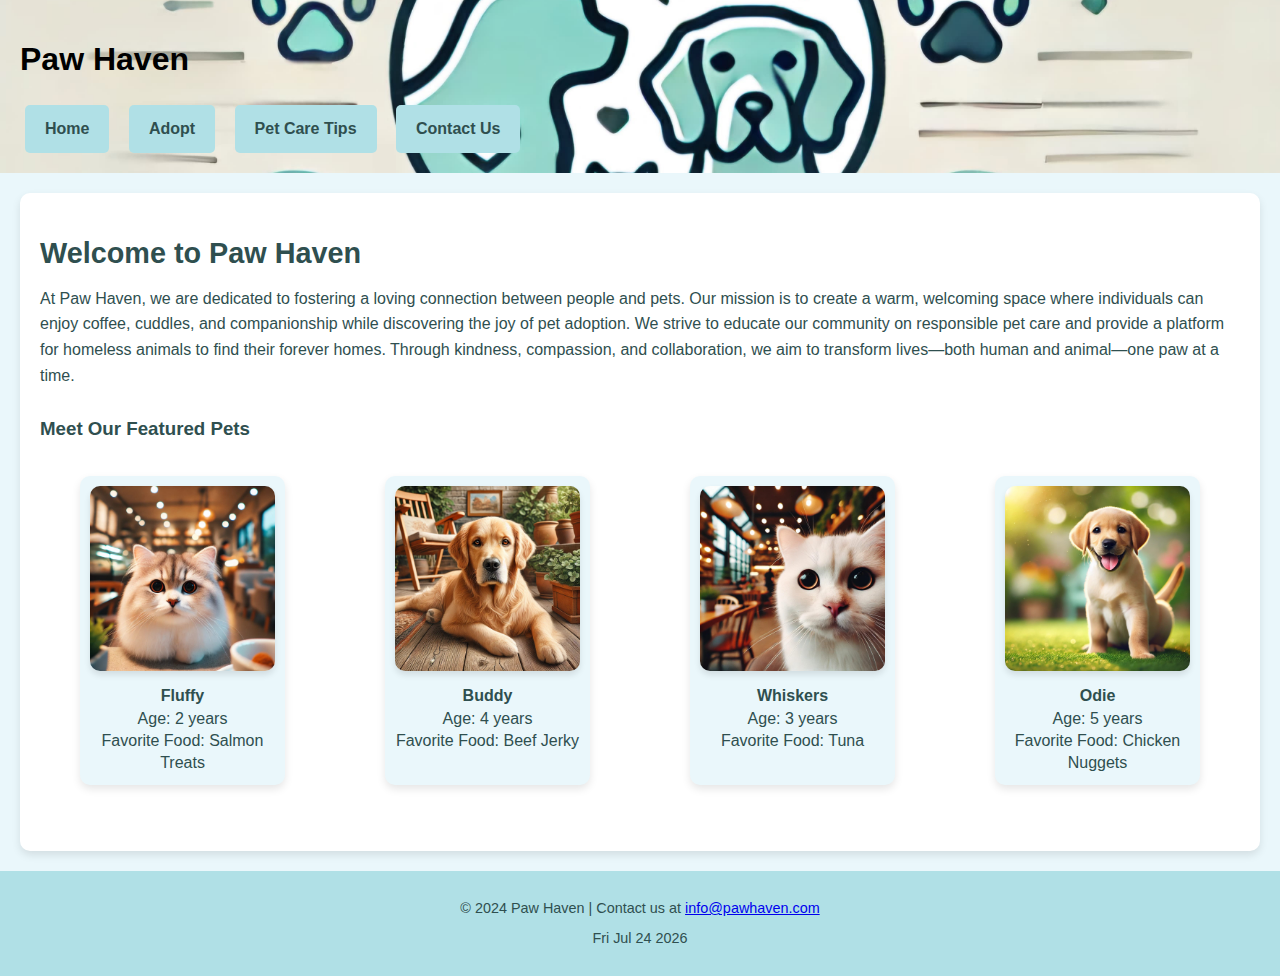
<file: root/index.html>
<!DOCTYPE html>
<html lang="en">
<head>
    <meta charset="UTF-8">
    <meta name="viewport" content="width=device-width, initial-scale=1.0">
    <title>Paw Haven - Home</title>
    <link rel="stylesheet" href="css/style.css">
</head>
<body>
    <header>
        <h1>Paw Haven</h1>
    <nav class="navcontainer">
        <a href="index.html">Home</a>
        <a href="pages/adopt.html">Adopt</a>
        <a href="pages/pet-care.html">Pet Care Tips</a>
        <a href="pages/contact.html">Contact Us</a>
    </nav>
</header>


    <main>
        <section class="hero-banner">
            <h2>Welcome to Paw Haven</h2>
            <p>At Paw Haven, we are dedicated to fostering a loving connection between people and pets. Our mission is to create a warm, welcoming space where individuals can enjoy coffee, cuddles, and companionship while discovering the joy of pet adoption. We strive to educate our community on responsible pet care and provide a platform for homeless animals to find their forever homes. Through kindness, compassion, and collaboration, we aim to transform lives—both human and animal—one paw at a time.</p>
        </section>

        <section class="featured-pets">
            <h3>Meet Our Featured Pets</h3>
            <div class="pet-gallery">
                <figure>
                    <img src="images/catpic6.jpeg" alt="Fluffy the cat">
                    <figcaption>
                        <strong>Fluffy</strong><br>
                        Age: 2 years<br>
                        Favorite Food: Salmon Treats
                    </figcaption>
                </figure>
                <figure>
                    <img src="images/dogpic1.jpeg" alt="Buddy the dog">
                    <figcaption>
                        <strong>Buddy</strong><br>
                        Age: 4 years<br>
                        Favorite Food: Beef Jerky
                    </figcaption>
                </figure>
                <figure>
                    <img src="images/catpic4.jpeg" alt="Whiskers the cat">
                    <figcaption>
                        <strong>Whiskers</strong><br>
                        Age: 3 years<br>
                        Favorite Food: Tuna
                    </figcaption>
                </figure>
                <figure>
                    <img src="images/dogpic2.jpeg" alt="Odie the dog">
                    <figcaption>
                        <strong>Odie</strong><br>
                        Age: 5 years<br>
                        Favorite Food: Chicken Nuggets
                    </figcaption>
                </figure>
            </div>
        </section>
    </main>

    <footer>
        <p>&copy; 2024 Paw Haven | Contact us at <a href="mailto:info@pawhaven.com">info@pawhaven.com</a> </p>
        <p id="currentDate"></p>
    <script>
        document.getElementById("currentDate").textContent = new Date().toDateString();
    </script>

    </footer>
</body>
</html>
</file>
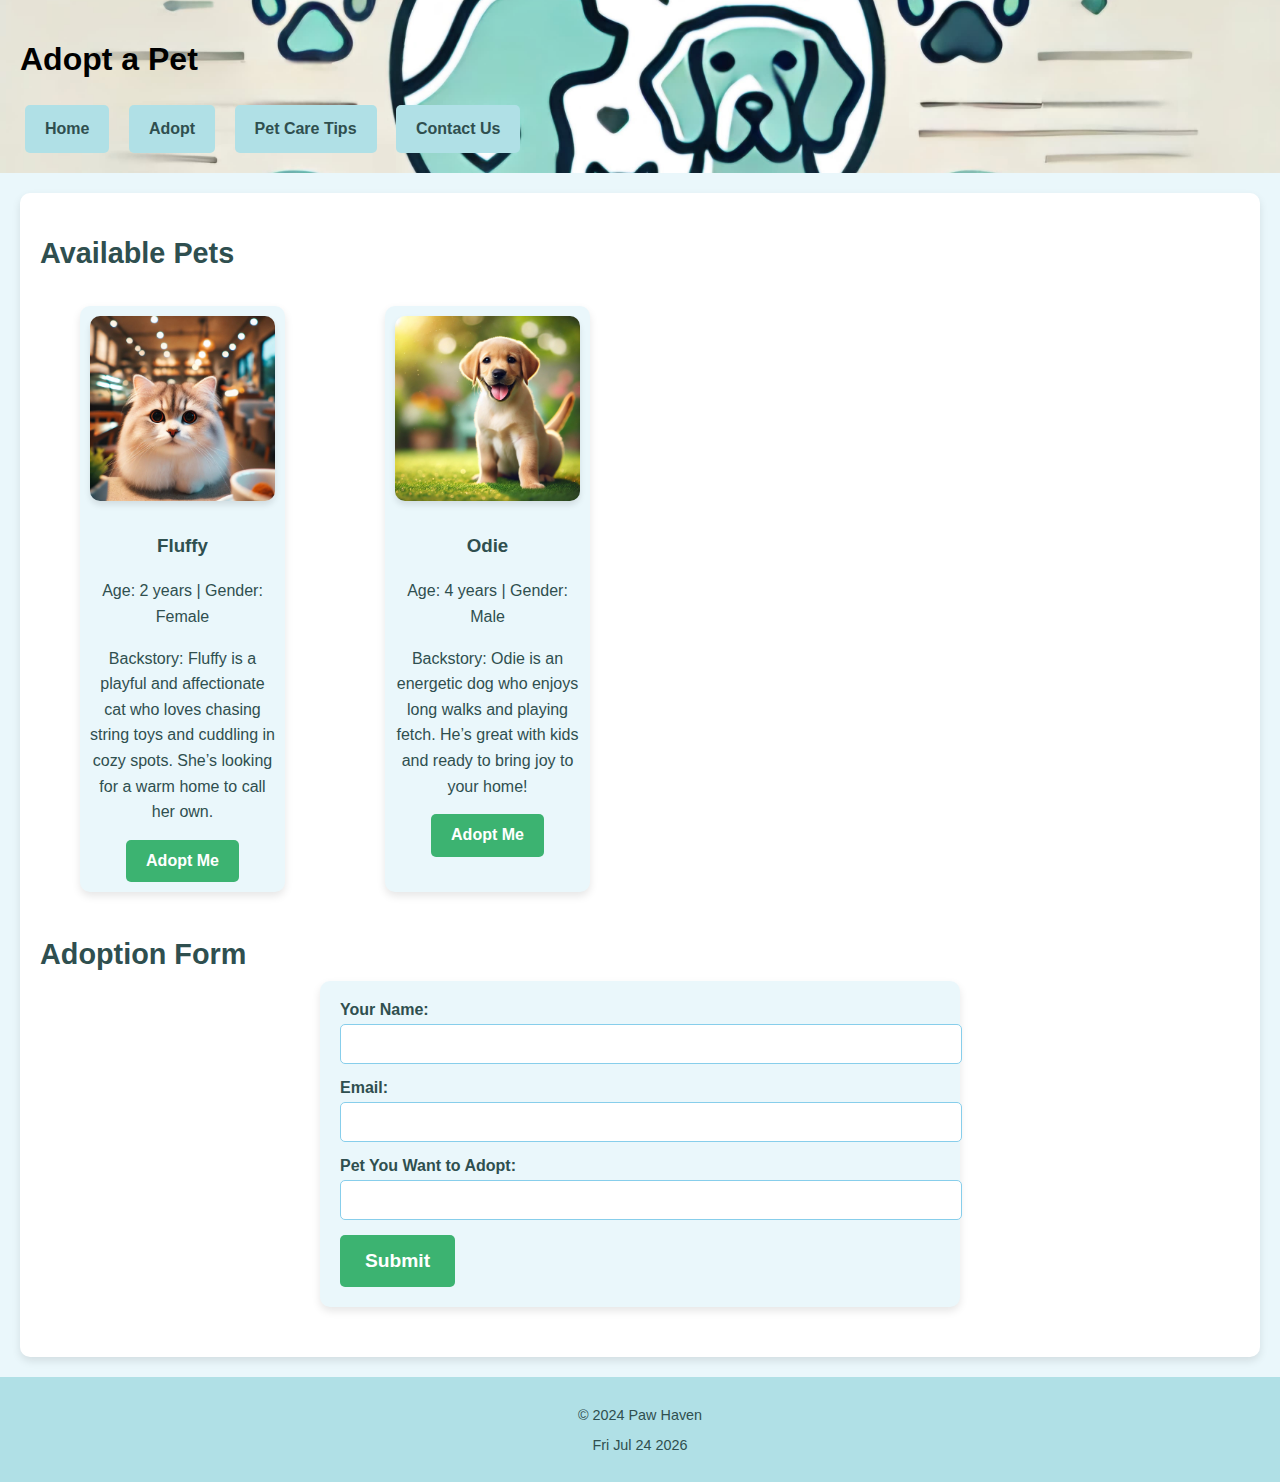
<file: root/pages/adopt.html>
<!DOCTYPE html>
<html lang="en">
<head>
    <meta charset="UTF-8">
    <meta name="viewport" content="width=device-width, initial-scale=1.0">
    <title>Adopt - Paw Haven</title>
    <link rel="stylesheet" href="../css/style.css">
</head>
<body>
    <header>
        <h1>Adopt a Pet</h1>
        <nav class="navcontainer">
            <a href="../index.html">Home</a>
            <a href="adopt.html" >Adopt</a>
            <a href="pet-care.html">Pet Care Tips</a>
            <a href="contact.html">Contact Us</a>
        </nav>
    </header>

    <main>
        <section class="adoption-list">
            <h2>Available Pets</h2>
            <div class="pet-gallery">
                <figure>
                    <img src="../images/catpic6.jpeg" alt="Fluffy the cat">
                    <figcaption>
                        <h3>Fluffy</h3>
                        <p>Age: 2 years | Gender: Female</p>
                        <p>Backstory: Fluffy is a playful and affectionate cat who loves chasing string toys and cuddling in cozy spots. She’s looking for a warm home to call her own.</p>
                        <a href="info.html" class="adopt-button">Adopt Me</a>
                    </figcaption>
                </figure>
                <figure>
                    <img src="../images/dogpic2.jpeg" alt="Odie the dog">
                    <figcaption>
                        <h3>Odie</h3>
                        <p>Age: 4 years | Gender: Male</p>
                        <p>Backstory: Odie is an energetic dog who enjoys long walks and playing fetch. He’s great with kids and ready to bring joy to your home!</p>
                        <a href="info.html" class="adopt-button">Adopt Me</a>
                    </figcaption>
                </figure>
            </div>
        </section>

        <section class="adoption-form">
            <h2>Adoption Form</h2>
            <form action="/submit-adoption" method="POST">
                <label for="name">Your Name:</label>
                <input type="text" id="name" name="name" required>
                
                <label for="email">Email:</label>
                <input type="email" id="email" name="email" required>

                <label for="pet">Pet You Want to Adopt:</label>
                <input type="text" id="pet" name="pet" required>

                <a href="info.html" class="button-link">Submit</a>

            </form>
        </section>
    </main>

    <footer>
        <p>&copy; 2024 Paw Haven</p>
        <p id="currentDate"></p>
    <script>
        document.getElementById("currentDate").textContent = new Date().toDateString();
    </script>

    </footer>
    


</body>
</html>
</file>
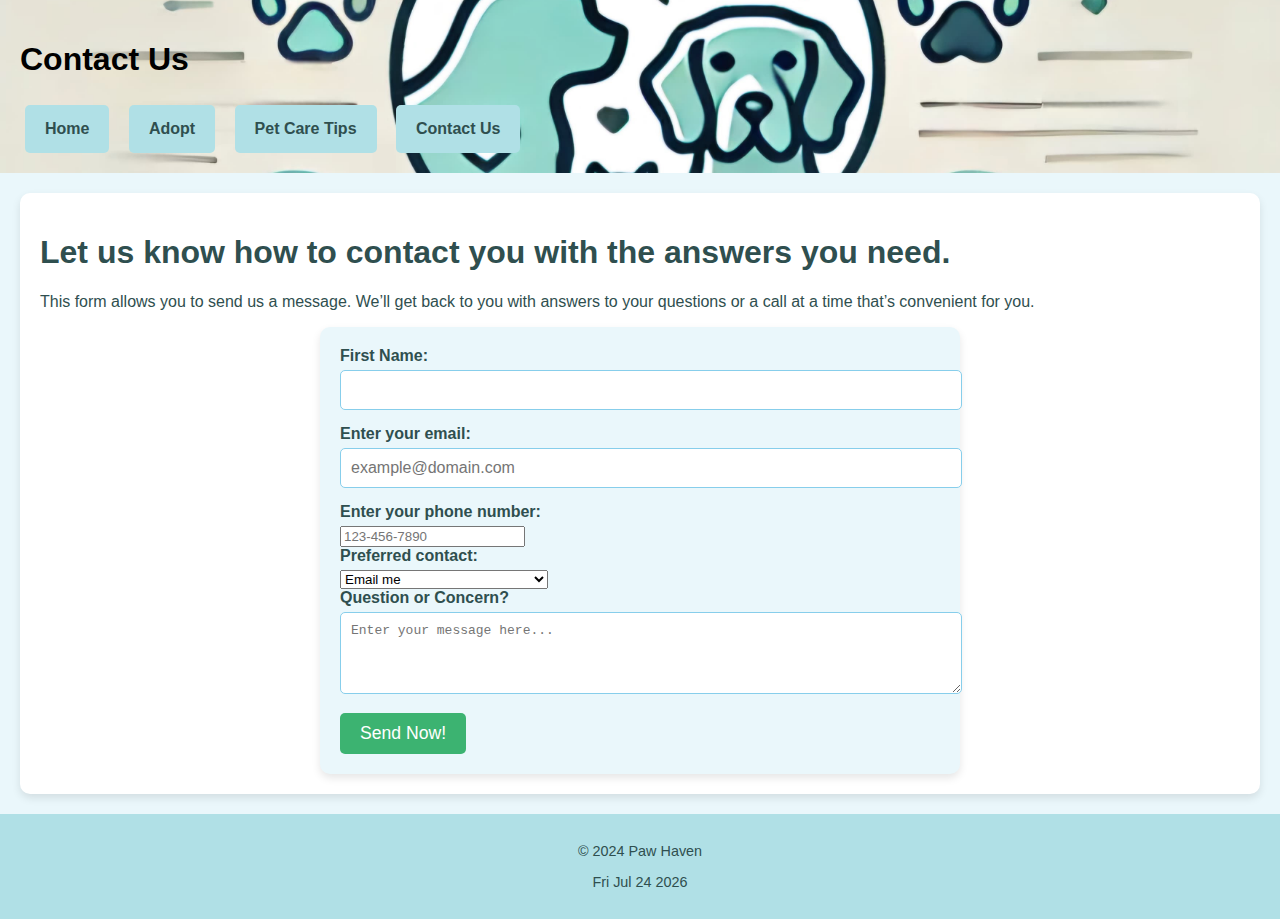
<file: root/pages/contact.html>
<!DOCTYPE html>
<html lang="en">
<head>
    <meta charset="UTF-8">
    <meta name="viewport" content="width=device-width, initial-scale=1.0">
    <title>Contact Us - Paw Haven</title>
    <link rel="stylesheet" href="../css/style.css">
</head>
<body>
    <header>
        <h1>Contact Us</h1>
        <nav class="navcontainer">
            <a href="../index.html">Home</a>
            <a href="adopt.html">Adopt</a>
            <a href="pet-care.html">Pet Care Tips</a>
            <a href="contact.html">Contact Us</a>
        </nav>
    </header>

        <main>
            <h1>Let us know how to contact you with the answers you need.</h1>
            <p>This form allows you to send us a message. We’ll get back to you with answers to your questions or a call at a time that’s convenient for you.</p>

            <!-- Form for user input -->
            <form action="https://webdevbasics.net/scripts/demo.php" method="post">
                <!-- Name field -->
                <label for="fname">First Name:</label>
                <input type="text" id="fname" name="fname" required>
                
                <!-- E-Mail field -->
                <label for="email">Enter your email:</label>
                <input type="email" id="email" name="email" placeholder="example@domain.com" required>
                
                <!-- Phone field with pattern for US format -->
                <label for="phone">Enter your phone number:</label>
                <input type="tel" id="phone" name="phone" placeholder="123-456-7890" pattern="[0-9]{3}-[0-9]{3}-[0-9]{4}" required>
                
                <!-- Preferred contact dropdown -->
                <label for="preferred_contact">Preferred contact:</label>
                <select id="preferred_contact" name="preferred_contact">
                    <option value="email" selected>Email me</option>
                    <option value="phone">Phone me between 1pm – 4pm</option>
                    <option value="Text">Text me between 9am - 5pm</option>
                </select>
                
                <!-- Question or Concern textarea -->
                <label for="concern">Question or Concern?</label>
                <textarea id="concern" name="concern" rows="4" cols="50" placeholder="Enter your message here..."></textarea>
                
                <!-- Submit button -->
                <input type="submit" value="Send Now!">
            </form>
        </main>
    </div>

   <footer>
        <p>&copy; 2024 Paw Haven</p>
        <p id="currentDate"></p>
    <script>
        document.getElementById("currentDate").textContent = new Date().toDateString();
    </script>
    </footer>
</body>
</html>
</file>
<file: root/css/style.css>
/* General page settings */
body {
    font-family: 'Arial', sans-serif;
    margin: 0;
    padding: 0;
    background-color: #EAF7FB; /* Soft Blue */
    color: #2F4F4F; /* Dark Slate Gray for text */
}

/* Header styling */
header {
    background-image: url("../images/Large.jpeg");
    min-height: 100px;
    background-color: #87CEEB; /* Sky Blue */
    background-repeat: no-repeat;
    background-position: center;
    background-size: cover; /* Ensure the large logo fits the banner */
    color: black; /* Black text */
    text-align: left; /* Header title on the left */
    padding: 20px;
    position: relative;
}

@media (max-width: 650px) {
    header {
        background-image: url("../images/Small.jpeg");
        position: right;
        min-height: 50px;
        background-color: #B0E0E6; /* Light Blue */
        text-align: left;
        padding-left: 10px;
    }

}

/* Navigation styling */
nav a {
    background-color: #B0E0E6; /* Light Blue */
    color: #2F4F4F; /* Dark Slate Gray */
    text-decoration: none;
    padding: 15px 20px;
    border-radius: 5px;
    margin: 5px;
    display: inline-block;
    font-weight: bold;
}

nav a:hover {
    background-color: #3CB371; /* Medium Sea Green */
    color: white;
}

/* Navigation container styling */
.navcontainer a {
    background-color: #B0E0E6; /* Light Blue */
    color: #2F4F4F; /* Dark Slate Gray */
    text-decoration: none;
    padding: 15px 20px;
    text-align: center;
    border-radius: 5px;
    margin-bottom: 10px; /* Spacing between links */
}

.navcontainer a:hover {
    background-color: #3CB371; /* Medium Sea Green */
    color: white;
}

@media (max-width: 650px) {
    .navcontainer {
        flex-direction: column; /* Switch to vertical on small screens */
        justify-content: flex-start; /* Align navigation to the top */
        height: auto; /* Remove height for small screens */
        align-items: flex-start; /* Align to the left */
        padding-left: 20px;
    }

    .navcontainer a {
        margin-bottom: 10px; /* Add space between vertical links */
    }
}
    .navcontainer a {
        margin-bottom: 0;
        margin-right: 10px; /* Add space between horizontal links */
    }
}

/* Banner styling */
.banner img {
    width: 100%;
    border-radius: 10px;
    margin-bottom: 20px;
    box-shadow: 0 4px 8px rgba(0, 0, 0, 0.2);
}

/* Main content styling */
main {
    max-width: 1200px;
    margin: 20px auto;
    padding: 20px;
    background-color: #FFFFFF; /* White background */
    border-radius: 10px;
    box-shadow: 0 4px 8px rgba(0, 0, 0, 0.1);
}

main h1, main h2, main h3 {
    color: #2F4F4F; /* Dark Slate Gray for headings */
}

/* Section styling */
section {
    margin-bottom: 30px;
}

section h2 {
    font-size: 1.8em;
    margin-bottom: 10px;
    color: #2F4F4F;
}

section p {
    line-height: 1.6;
    margin-bottom: 15px;
}

section ul {
    padding-left: 20px;
    margin: 0;
}

section ul li {
    margin-bottom: 10px;
    line-height: 1.4;
}

blockquote {
    font-style: italic;
    color: #2F4F4F;
    border-left: 4px solid #3CB371; /* Medium Sea Green */
    padding-left: 10px;
    margin-bottom: 20px;
}

/* Featured pets grid styling */
.pet-gallery {
    display: grid;
    grid-template-columns: repeat(auto-fill, minmax(250px, 1fr));
    gap: 20px;
    margin-top: 20px;
}

.pet-gallery figure {
    text-align: center;
    background-color: #EAF7FB; /* Soft Blue */
    padding: 10px;
    border-radius: 10px;
    box-shadow: 0 4px 8px rgba(0, 0, 0, 0.1);
}

.pet-gallery img {
    width: 100%;
    height: auto;
    border-radius: 10px;
    margin-bottom: 10px;
    box-shadow: 0 4px 6px rgba(0, 0, 0, 0.1);
}

.pet-gallery figcaption {
    font-size: 1em;
    color: #2F4F4F;
    line-height: 1.4;
}

/* Contact Form Styling */
form {
    background-color: #EAF7FB; /* Soft Blue */
    padding: 20px;
    border-radius: 10px;
    box-shadow: 0 4px 8px rgba(0, 0, 0, 0.1);
    max-width: 600px;
    margin: auto;
}

form label {
    display: block;
    margin-bottom: 5px;
    font-weight: bold;
    color: #2F4F4F;
}

form input[type="text"],
form input[type="email"],
form textarea {
    width: 100%;
    padding: 10px;
    margin-bottom: 15px;
    border: 1px solid #87CEEB; /* Sky Blue */
    border-radius: 5px;
    font-size: 1em;
}

/* Submit button styling */
form input[type="submit"] {
    background-color: #3CB371; /* Medium Sea Green */
    color: white;
    border: none;
    padding: 10px 20px;
    border-radius: 5px;
    font-size: 1.1em;
    cursor: pointer;
}

/* Submit button styling */
form input[type="submit"]:hover {
    background-color: #2E8B57; /* Sea Green */
}

/* Footer styling */
footer {
    background-color: #B0E0E6; /* Light Blue */
    color: #2F4F4F; /* Dark Slate Gray */
    text-align: center;
    padding: 15px 0;
    font-size: 0.9em;
}

/* Responsive Design */
@media (max-width: 768px) {
    nav {
        text-align: center;
    }

    nav a {
        display: block;
        margin: 10px 0;
    }

    main {
        padding: 10px;
    }
}
.adopt-button {
    display: inline-block;
    background-color: #3CB371; /* Medium Sea Green */
    color: white;
    text-decoration: none;
    padding: 10px 20px;
    border-radius: 5px;
    font-weight: bold;
    text-align: center;
}

.adopt-button:hover {
    background-color: #2E8B57; /* Sea Green */
}

.button-link {
    display: inline-block;
    background-color: #3CB371; /* Medium Sea Green */
    color: white;
    text-decoration: none;
    padding: 15px 25px;
    border-radius: 5px;
    font-size: 1.2em;
    font-weight: bold;
    text-align: center;
    cursor: pointer;
    transition: all 0.3s ease;
}

.button-link:hover {
    background-color: #2E8B57; /* Sea Green */
    box-shadow: 0 4px 8px rgba(0, 0, 0, 0.2);
    transform: scale(1.05);
}

* Sponsor section styling */
.sponsors {
    margin-top: 30px;
    text-align: center;
}

.sponsors h2 {
    margin-bottom: 20px;
}

.sponsor-gallery {
    display: flex;
    justify-content: center;
    gap: 20px;
}

.sponsor-gallery figure {
    text-align: center;
}

.sponsor-gallery img {
    max-width: 150px;
    border-radius: 10px;
    box-shadow: 0 4px 8px rgba(0, 0, 0, 0.2);
}

.sponsor-gallery figcaption {
    margin-top: 10px;
    font-size: 1em;
    color: #2F4F4F;
}

/* General video styles */
video {
    width: 100%;
    max-width: 600px;
    height: auto; /* Maintain aspect ratio */
    margin: 20px auto;
    display: block;
    border-radius: 10px; /* Rounded corners for a modern look */
    box-shadow: 0 4px 8px rgba(0, 0, 0, 0.2); /* Subtle shadow for depth */
    transition: transform 0.3s, box-shadow 0.3s; /* Smooth hover effects */
}

/* Hover effect for video elements */
video:hover {
    transform: scale(1.05); /* Slight zoom effect */
    box-shadow: 0 8px 16px rgba(0, 0, 0, 0.4); /* More pronounced shadow on hover */
}

/* Add a custom play button overlay */
video::before {
    content: '▶'; /* Unicode for play button */
    font-size: 50px;
    color: rgba(255, 255, 255, 0.8); /* Semi-transparent white */
    position: absolute;
    top: 50%;
    left: 50%;
    transform: translate(-50%, -50%);
    z-index: 1;
    pointer-events: none; /* Allow interaction with the video */
    display: none; /* Hidden by default */
}

/* Display the play button overlay when the video is paused */
video[paused]::before {
    display: block;
}

/* Style for larger screens */
@media (min-width: 768px) {
    video {
        max-width: 800px;
        border-radius: 15px; /* Adjusted for larger videos */
    }
}

/* Style for smaller screens */
@media (max-width: 480px) {
    video {
        max-width: 90%;
        border-radius: 5px; /* Smaller rounding for tighter screens */
    }
}
</file>
